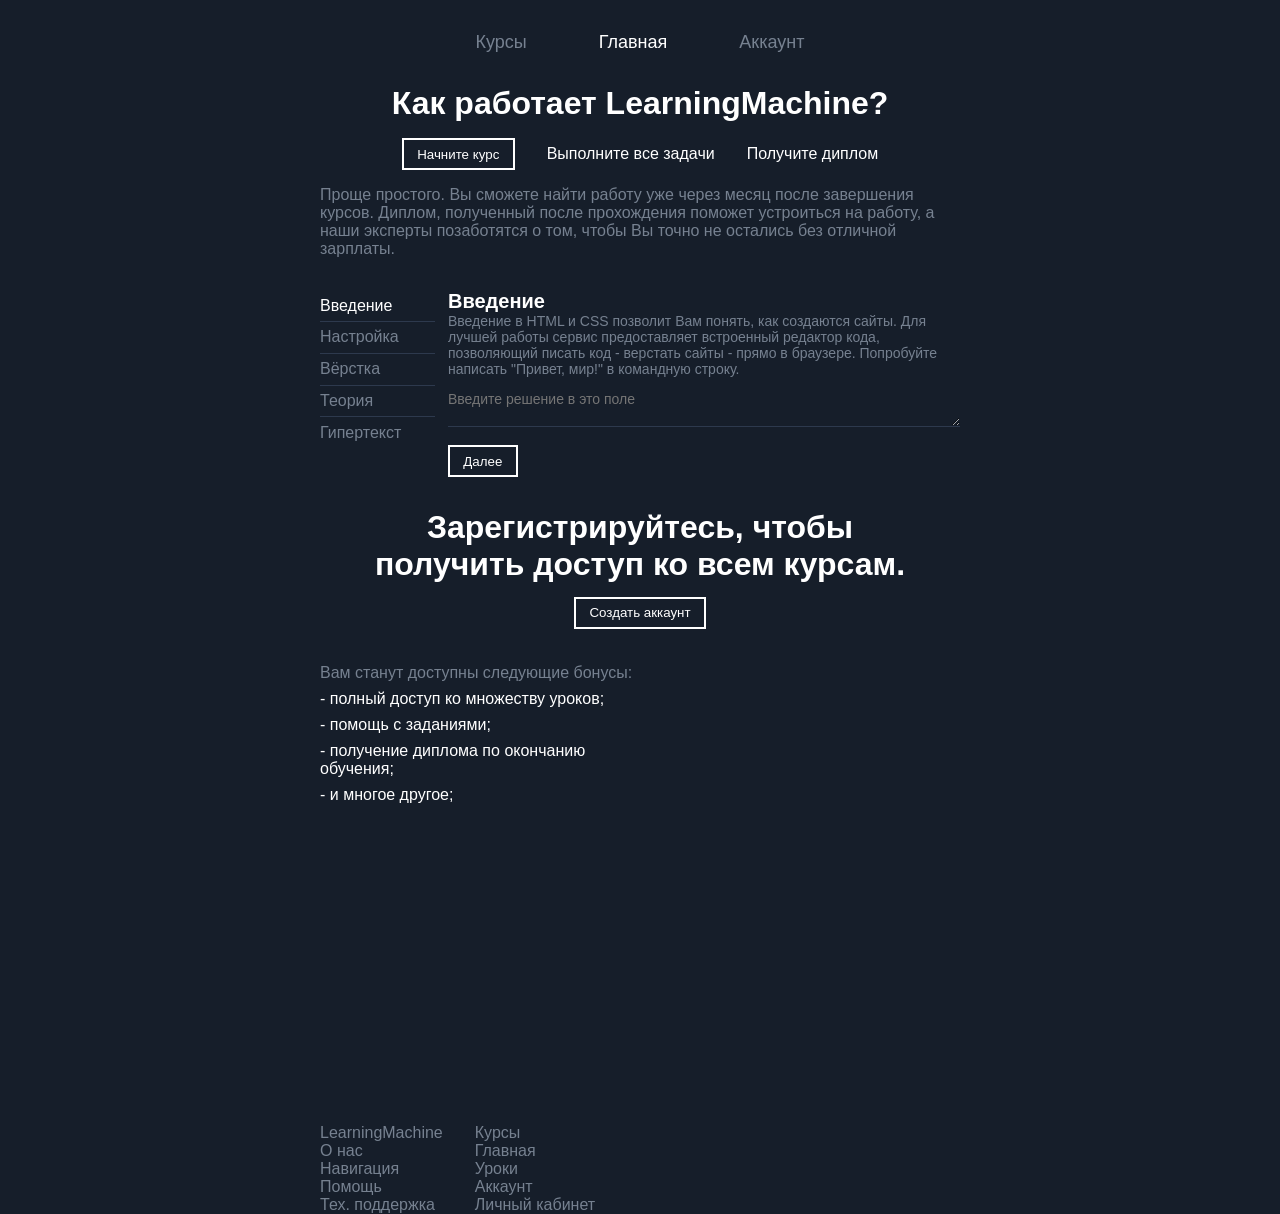
<file: index.html>
<!doctype html>
<html>
<head>
	<meta charset='utf-8'>
	<link rel='stylesheet' href='index.css'>
	<script src='index.js' defer></script>
	<title>LearningMachine</title>
</head>
<body>
	<header>
		<nav>
			<ul>
				<li><a href='courses.html'>Курсы</a></li>
				<li><a href='index.html' class='active-link'>Главная</a></li>
				<li><a href='register.php'>Аккаунт</a></li>
			</ul>
		</nav>
	</header>
	<main>
		<div class='wrapper'>
			<h1 class='center-h1'>Как работает LearningMachine?</h1>
			<ul class='wide-ul'>
				<li><button>Начните курс</button></li>
				<li>Выполните все задачи</li>
				<li>Получите диплом</li>
			</ul>
			<p>Проще простого. Вы сможете найти работу уже через месяц после завершения 
			курсов. Диплом, полученный после прохождения поможет устроиться на работу, а 
			наши эксперты позаботятся о том, чтобы Вы точно не остались без отличной зарплаты.</p>
			<div class='small-code'>
				<div  class='left-bar'>
					<ul>
						<li><a href='#' class='active-link'>Введение</a></li>
						<li><a href='#'>Настройка</a></li>
						<li><a href='#'>Вёрстка</a></li>
						<li><a href='#'>Теория</a></li>
						<li><a href='#'>Гипертекст</a></li>
					</ul>
				</div>
				<div class='code-win'>
					<h1 class='small-h1'>Введение</h1>
					<p>Введение в HTML и CSS позволит Вам понять, как создаются сайты. 
					Для лучшей работы сервис предоставляет встроенный редактор кода, позволяющий 
					писать код - верстать сайты - прямо в браузере. Попробуйте написать 
					"Привет, мир!" в командную строку.</p>
					<textarea type='text' placeholder='Введите решение в это поле'></textarea>
					<button>Далее</button>
				</div>
			</div>
			<h1 class='center-h1'>Зарегистрируйтесь, чтобы <br>
			получить доступ ко всем курсам.</h1>
			<button class='center-btn'>Создать аккаунт</button>
			<div class='user-ad'>
				<div class='user-ad-left'>
					<p>Вам станут доступны следующие бонусы:</p>
					<ul>
						<li>- полный доступ ко множеству уроков;</li>
						<li>- помощь с заданиями;</li>
						<li>- получение диплома по окончанию обучения;</li>
						<li>- и многое другое;</li>
					</ul>
				</div>
				<div class='user-ad-right'>
					<div class='img'></div>
					<div class='img'></div>
					<div class='img'></div>
					<div class='img'></div>
				</div>
			</div>
		</div>
	</main>
	<footer>
		<div class='wrapper'>
			<div class='footer-wrapper'>
				<ul class='footer-ul'>
					<li><a href='#' class='active-link'>LearningMachine</a></li>
					<li><a href='#'>О нас</a></li>
					<li><a href='#'>Навигация</a></li>
					<li><a href='#'>Помощь</a></li>
					<li><a href='#'>Тех. поддержка</a></li>
				</ul>
				<ul class='footer-ul'>
					<li><a href='#' class='active-link'>Курсы</a></li>
					<li><a href='#'>Главная</a></li>
					<li><a href='#'>Уроки</a></li>
					<li><a href='#'>Аккаунт</a></li>
					<li><a href='#'>Личный кабинет</a></li>
				</ul>
			</div>
		</div>
	</footer>
</body>
</html>
</file>
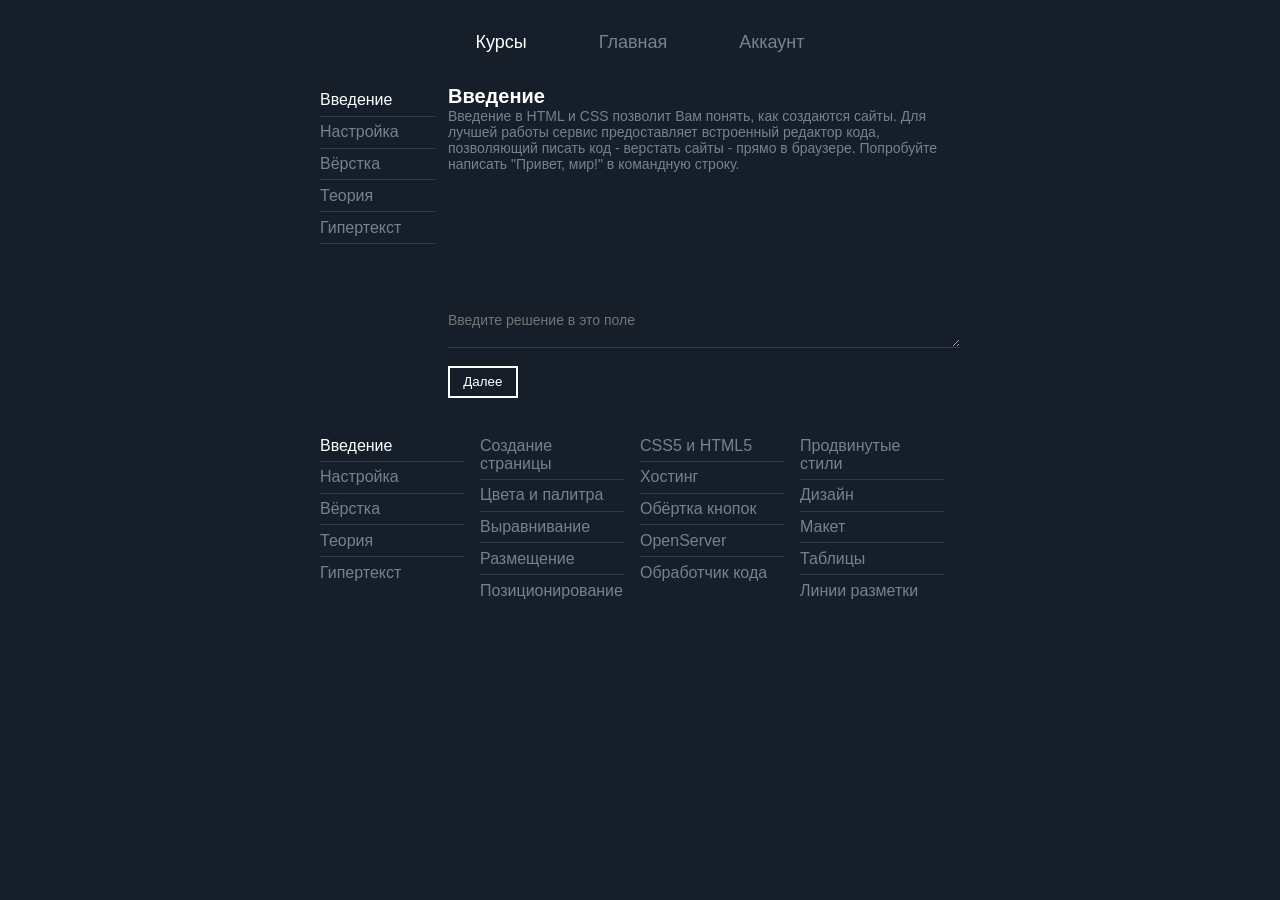
<file: courses.html>
<!doctype html>
<html>
<head>
	<meta charset='utf-8'>
	<link rel='stylesheet' href='courses.css'>
	<script src='index.js' defer></script>
	<title>LearningMachine</title>
</head>
<body>
	<header>
		<nav>
			<ul>
				<li><a href='courses.html' class='active-link'>Курсы</a></li>
				<li><a href='index.html'>Главная</a></li>
				<li><a href='reg.html'>Аккаунт</a></li>
			</ul>
		</nav>
	</header>
	<main>
		<div class='wrapper'>
			<div class='small-code'>
				<div  class='left-top-bar'>
					<ul>
						<li><a href='#' class='active-link'>Введение</a></li>
						<li><a href='#'>Настройка</a></li>
						<li><a href='#'>Вёрстка</a></li>
						<li><a href='#'>Теория</a></li>
						<li><a href='#'>Гипертекст</a></li>
					</ul>
				</div>
				<div class='code-win'>
					<h1 class='small-h1'>Введение</h1>
					<p>Введение в HTML и CSS позволит Вам понять, как создаются сайты. 
					Для лучшей работы сервис предоставляет встроенный редактор кода, позволяющий 
					писать код - верстать сайты - прямо в браузере. Попробуйте написать 
					"Привет, мир!" в командную строку.</p>
					<textarea type='text' placeholder='Введите решение в это поле'></textarea>
					<button>Далее</button>
				</div>
			</div>
			<div class='tables'>
				<div  class='left-bar'>
					<ul>
						<li><a href='#' class='active-link'>Введение</a></li>
						<li><a href='#'>Настройка</a></li>
						<li><a href='#'>Вёрстка</a></li>
						<li><a href='#'>Теория</a></li>
						<li><a href='#'>Гипертекст</a></li>
					</ul>
				</div>
				<div  class='left-bar'>
					<ul>
						<li><a href='#'>Создание страницы</a></li>
						<li><a href='#'>Цвета и палитра</a></li>
						<li><a href='#'>Выравнивание</a></li>
						<li><a href='#'>Размещение</a></li>
						<li><a href='#'>Позиционирование</a></li>
					</ul>
				</div>
				<div  class='left-bar'>
					<ul>
						<li><a href='#'>CSS5 и HTML5</a></li>
						<li><a href='#'>Хостинг</a></li>
						<li><a href='#'>Обёртка кнопок</a></li>
						<li><a href='#'>OpenServer</a></li>
						<li><a href='#'>Обработчик кода</a></li>
					</ul>
				</div>
				<div  class='left-bar'>
					<ul>
						<li><a href='#'>Продвинутые стили</a></li>
						<li><a href='#'>Дизайн</a></li>
						<li><a href='#'>Макет</a></li>
						<li><a href='#'>Таблицы</a></li>
						<li><a href='#'>Линии разметки</a></li>
					</ul>
				</div>
			</div>
		</div>
	</main>
</body>
</html>
</file>
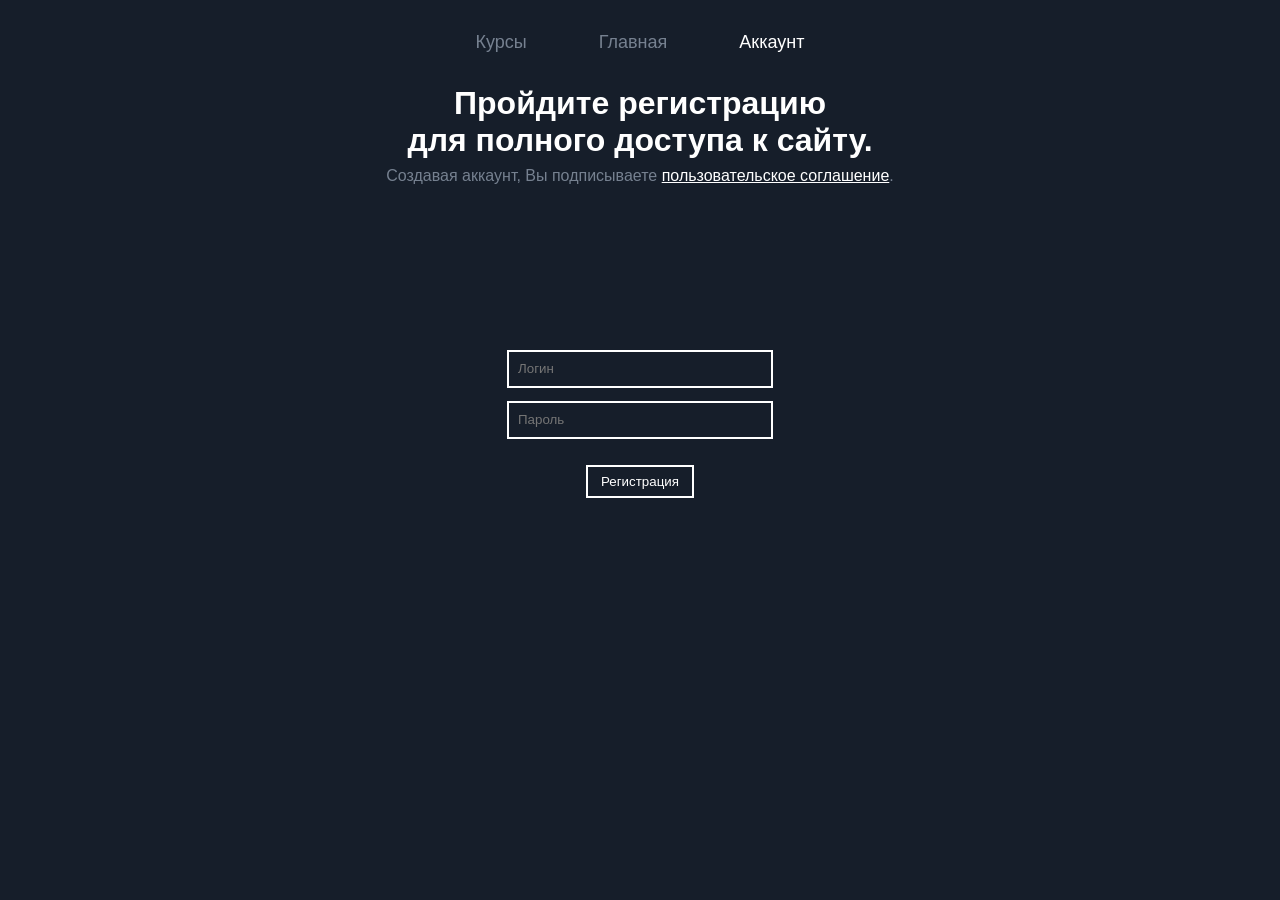
<file: reg.html>
<!doctype html>
<html>
<head>
	<meta charset='utf-8'>
	<link rel='stylesheet' href='reg.css'>
	<title>LearningMachine</title>
</head>
<body>
	<header>
		<nav>
			<ul>
				<li><a href='courses.html'>Курсы</a></li>
				<li><a href='index.html'>Главная</a></li>
				<li><a href='reg.html' class='active-link'>Аккаунт</a></li>
			</ul>
		</nav>
	</header>
	<main>
		<div class='wrapper'>
			<h1 class='center-h1'>Пройдите регистрацию<br>для полного доступа к сайту.</h1>
			<ul class='reg-ul'>
				<input type='text' placeholder='Логин' class='center-in'>
				<input type='text' placeholder='Пароль' class='center-in'>
				<li><button class='center-btn'>Регистрация</button></li>
			</ul>
			<p class='pol'>Создавая аккаунт, Вы подписываете <a href='#'>пользовательское соглашение</a>.</p>
		</div>
	</main>
</body>
</html>
</file>
<file: index.css>
*, *:before, *:after {
  margin: 0;
  padding: 0;
  box-sizing: border-box;
  font-family: Arial;
  color: white;
  background: #161E2A;
}
.wrapper {
  width: 50%;
  margin: 0 auto;
}

p {
  color: #768190;
}
.active-link {
  color: white;
}
.center-btn {
  position: relative;
  top: 1em;
  margin: 0 auto;
  display: block;
}
button {
  outline: none;
  border: 2px solid white;
  padding: 0.5em 1em;
  cursor: pointer;
}
button:hover {
  background: #2D394D;
}
input {
  outline: none;
  border: none;
}
textarea {
  border: none;
  border-bottom: 1px solid #2D394D;
  outline: none;
}
.small-h1 {
  font-size: 20px;
}

ul, li a {
  list-style-type: none;
  text-decoration: none;
}
header ul {
  display: flex;
  justify-content: center;
  margin: 2em 0;
}
header li a{
  padding: 0 2em 0.5em 2em;
  font-size: 18px;
  color: #768190;
}
header li a:hover {
  color: #C9D0D8;
}

.center-h1 {
  text-align: center;
}
.wide-ul {
  display: flex;
  align-items: center;
  justify-content: center;
  margin: 1em 0;
}
.wide-ul li {
  padding: 0 1em;
}

.small-code {
  display: grid;
  grid-template-columns: 1fr 4fr;
  margin: 2em 0;
}
.left-bar li {
  padding: .4em 0;
  border-bottom: 1px solid #2D394D;
  width: 90%;
}
.left-bar li:last-child {
  border: none;
}
.left-bar a {
  color: #768190;
}
.left-bar .active-link {
  color: white;
}
.small-code p {
  font-size: 14px;
}
.small-code textarea {
  border-bottom: 1px solid #2D394D;
  width: 30em;
  font-size: 14px;
  width: 100%;
  padding-bottom: 0.2em;
  margin: 1em 0;
}
@media screen and (max-width: 1200px) {
  .left-bar { display: none }
  .small-code { display: inline-block }
}

.user-ad {
  display: grid;
  grid-template-columns: 1fr 1fr;
}
.user-ad p {
  margin-top: 3em;
}
.user-ad li {
  margin-top: 0.5em;
}
.user-ad-right {
  margin-top: 3em;
  display: grid;
  grid-template-columns: 1fr 1fr;
}
.img {
  width: 12em;
  height: 7em;
  background: #2D394D;
  margin-bottom: 2em;
}
@media screen and (max-width: 1600px) {
  .img { display: none }
}

.footer-wrapper {
  display: flex;
  margin-top: 20em;
  
}
.footer-ul {
  margin-right: 2em;
}
.footer-ul a{
  color: #768190;
}
</file>
<file: courses.css>
*, *:before, *:after {
  margin: 0;
  padding: 0;
  box-sizing: border-box;
  font-family: Arial;
  color: white;
  background: #161E2A;
}
.wrapper {
  width: 50%;
  margin: 0 auto;
}

p {
  color: #768190;
}
.active-link {
  color: white;
}
.center-btn {
  position: relative;
  top: 1em;
  margin: 0 auto;
  display: block;
}
button {
  outline: none;
  border: 2px solid white;
  padding: 0.5em 1em;
  cursor: pointer;
}
button:hover {
  background: #2D394D;
}
input {
  outline: none;
  border: none;
}
textarea {
  border: none;
  border-bottom: 1px solid #2D394D;
  outline: none;
}
.small-h1 {
  font-size: 20px;
}

ul, li a {
  list-style-type: none;
  text-decoration: none;
}
header ul {
  display: flex;
  justify-content: center;
  margin: 2em 0;
}
header li a{
  padding: 0 2em 0.5em 2em;
  font-size: 18px;
  color: #768190;
}
header li a:hover {
  color: #C9D0D8;
}

.center-h1 {
  text-align: center;
}
.wide-ul {
  display: flex;
  align-items: center;
  justify-content: center;
  margin: 1em 0;
}
.wide-ul li {
  padding: 0 1em;
}
.tables {
  display: grid;
  grid-template-columns: 1fr 1fr 1fr 1fr;
}

.small-code {
  display: grid;
  grid-template-columns: 1fr 4fr;
  margin: 2em 0;
}
.left-bar li, .left-top-bar li {
  padding: .4em 0;
  border-bottom: 1px solid #2D394D;
  width: 90%;
}
.left-bar li:last-child {
  border: none;
}
.left-bar a, .left-top-bar a {
  color: #768190;
}
.left-bar .active-link, .left-top-bar .active-link {
  color: white;
}
.small-code p {
  font-size: 14px;
}
.small-code textarea {
  border-bottom: 1px solid #2D394D;
  width: 30em;
  font-size: 14px;
  width: 100%;
  padding-bottom: 0.2em;
  margin: 1em 0;
  margin-top: 10em;
}
@media screen and (max-width: 1200px) {
  .tables { grid-template-columns: 1fr 1fr }
  .left-top-bar { display: none; }
  .small-code { display: inline-block }
}
</file>
<file: reg.css>
*, *:before, *:after {
  margin: 0;
  padding: 0;
  box-sizing: border-box;
  font-family: Arial;
  color: white;
  background: #161E2A;
}
.wrapper {
  width: 50%;
  margin: 0 auto;
}

p {
  color: #768190;
}
.active-link {
  color: white;
}
.center-btn {
  position: relative;
  top: 1em;
  margin: 0 auto;
  display: block;
}
button {
  outline: none;
  border: 2px solid white;
  padding: 0.5em 1em;
  cursor: pointer;
}
button:hover {
  background: #2D394D;
}
input {
  outline: none;
  border: none;
}
.small-h1 {
  font-size: 20px;
}

ul, li a {
  list-style-type: none;
  text-decoration: none;
}
header ul {
  display: flex;
  justify-content: center;
  margin: 2em 0;
}
header li a{
  padding: 0 2em 0.5em 2em;
  font-size: 18px;
  color: #768190;
}
header li a:hover {
  color: #C9D0D8;
}

.center-h1 {
  text-align: center;
}
.wide-ul {
  display: flex;
  align-items: center;
  justify-content: center;
  margin: 1em 0;
}
.wide-ul li {
  padding: 0 1em;
}

.small-code {
  display: grid;
  grid-template-columns: 1fr 4fr;
  margin: 2em 0;
}

.reg-ul {
  width: 500px;
  height: 200px;
  transform: translate(-50%, -50%);
  position: absolute; 
  top: 50%; 
  left: 50%;
}
.center-in {
  display: grid;
  border: 2px solid white;
  padding: 0.7em;
  margin: 0 auto;
  margin-bottom: 1em;
  width: 20em;
}
.pol {
  text-align: center;
  margin-top: 0.5em;
}

.left-bar li {
  padding: .4em 0;
  border-bottom: 1px solid #2D394D;
  width: 90%;
}
.left-bar li:last-child {
  border: none;
}
.left-bar a {
  color: #768190;
}
.left-bar .active-link {
  color: white;
}
.small-code p {
  font-size: 14px;
}
.small-code input {
  border-bottom: 1px solid #2D394D;
  width: 30em;
  font-size: 14px;
  width: 100%;
  padding-bottom: 0.2em;
  margin: 1em 0;
}
@media screen and (max-width: 1200px) {
  .left-bar { display: none }
  .small-code { display: inline-block }
  .pol, .center-h1 { display: none }
}

.user-ad {
  display: grid;
  grid-template-columns: 1fr 1fr;
}
.user-ad p {
  margin-top: 3em;
}
.user-ad li {
  margin-top: 0.5em;
}
.user-ad-right {
  margin-top: 3em;
  display: grid;
  grid-template-columns: 1fr 1fr;
}
.img {
  width: 12em;
  height: 7em;
  background: #2D394D;
  margin-bottom: 2em;
}
@media screen and (max-width: 1600px) {
  .img { display: none }
}
</file>
